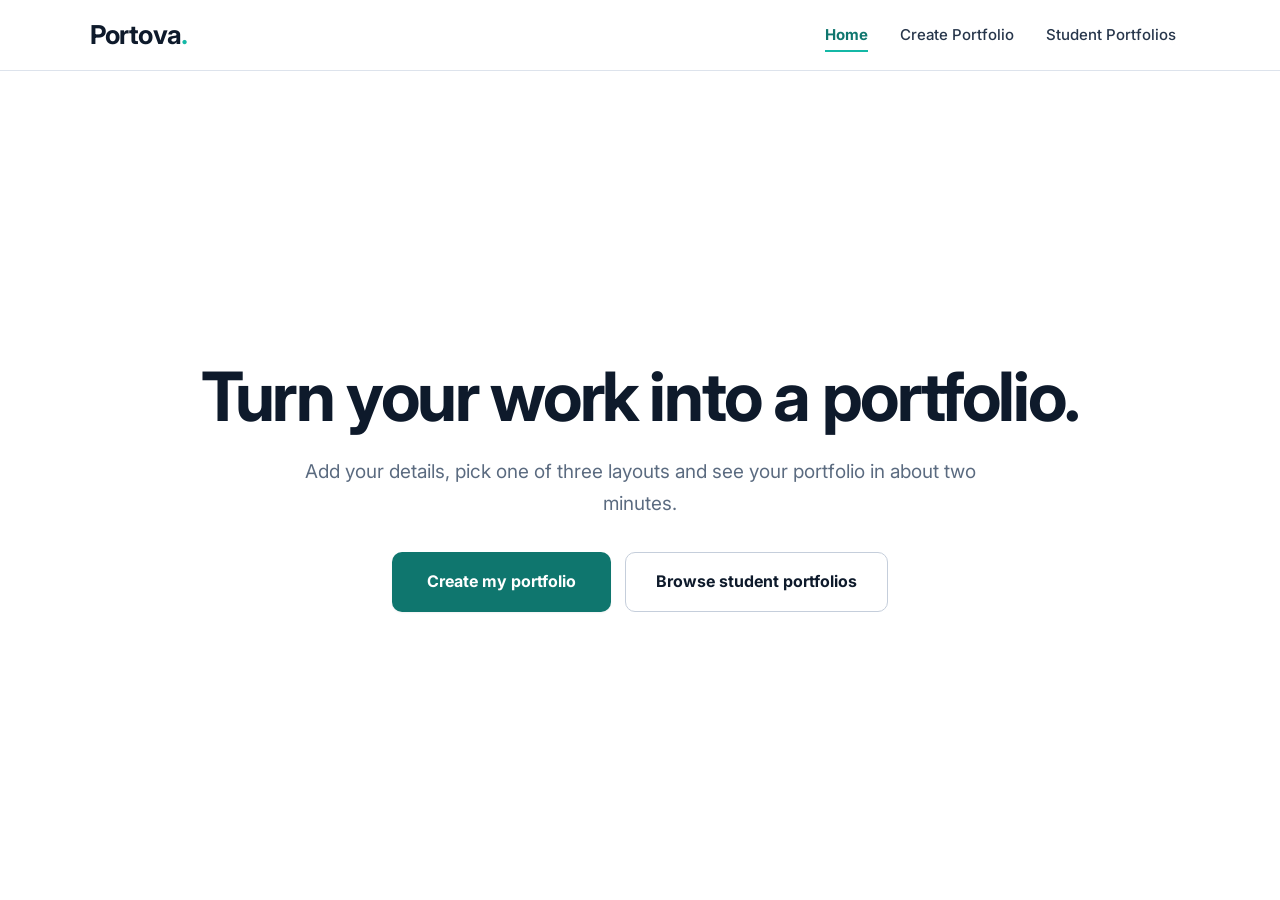
<file: index.html>
<!DOCTYPE html>
<html lang="en">
<head>
    <meta charset="UTF-8">
    <meta name="viewport" content="width=device-width, initial-scale=1.0">
    <title>Portova | Portfolio Builder</title>
    <link rel="stylesheet" href="css/style.css">
    <script src="js/common.js"></script>
</head>
<body class="home">
    <header class="navbar">
        <a href="index.html" class="logo">Portova<span>.</span></a>
        <nav>
            <a href="index.html" class="active">Home</a>
            <a href="create.html">Create Portfolio</a>
            <a href="manage.html">Student Portfolios</a>
        </nav>
    </header>

    <main class="home-hero">
        <div class="home-copy">
            <h1>Turn your work into a portfolio.</h1>
            <p class="lede">
                Add your details, pick one of three layouts and see your portfolio
                in about two minutes.
            </p>
            <div class="home-cta">
                <a href="create.html" class="primary-button">Create my portfolio</a>
                <a href="manage.html" class="secondary-button">Browse student portfolios</a>
            </div>
        </div>
    </main>
</body>
</html>
</file>
<file: css/style.css>
/* ==========================================================
   Portova — shared stylesheet
   Ink navy + teal for the product UI. Each portfolio template
   brings its own palette and its own page structure.
   ========================================================== */
@import url("https://fonts.googleapis.com/css2?family=Inter:wght@400;500;600;700;800&family=Source+Serif+4:ital,opsz,wght@0,8..60,400;0,8..60,600;0,8..60,700;1,8..60,400&display=swap");

:root {
    --ink: #0e1a2b;
    --ink-2: #27364b;
    --muted: #5b6b80;
    --line: #dde3ec;
    --line-2: #c5cedb;
    --chalk: #f5f7fa;
    --white: #ffffff;

    --teal: #0f766e;
    --teal-bright: #14b8a6;
    --teal-tint: #e6f6f4;

    --danger: #b91c1c;
    --danger-bg: #fef2f2;
    --success: #047857;
    --success-bg: #ecfdf5;

    --display: "Inter", system-ui, -apple-system, "Segoe UI", Arial, sans-serif;
    --body: "Inter", system-ui, -apple-system, "Segoe UI", Arial, sans-serif;

    --radius: 14px;
    --shadow-sm: 0 1px 2px rgba(14, 26, 43, .06);
    --shadow-md: 0 10px 28px rgba(14, 26, 43, .10);
    --shadow-lg: 0 22px 48px rgba(14, 26, 43, .16);
    --ease: cubic-bezier(.2, .8, .2, 1);
}

* { box-sizing: border-box; }
[hidden] { display: none !important; }

body {
    margin: 0;
    font-family: var(--body);
    color: var(--ink);
    background: var(--chalk);
    line-height: 1.6;
    -webkit-font-smoothing: antialiased;
}

a { color: var(--teal); }
h1, h2, h3 { font-family: var(--display); line-height: 1.1; letter-spacing: -.025em; }

:focus-visible { outline: 3px solid var(--teal-bright); outline-offset: 2px; }

/* ---------- Header / navigation ---------- */
.navbar, .site-header {
    position: sticky;
    top: 0;
    z-index: 20;
    display: flex;
    justify-content: space-between;
    align-items: center;
    padding: 14px 7%;
    background: rgba(255, 255, 255, .92);
    backdrop-filter: blur(8px);
    border-bottom: 1px solid var(--line);
}
.logo {
    font-family: var(--display);
    font-size: 26px;
    font-weight: 800;
    letter-spacing: -.04em;
    color: var(--ink);
    text-decoration: none;
}
.logo span { color: var(--teal-bright); }

.navbar nav, .site-header nav { display: flex; gap: 4px; flex-wrap: wrap; }
.navbar nav a, .site-header nav a {
    position: relative;
    padding: 8px 14px;
    font-size: 15px;
    font-weight: 500;
    text-decoration: none;
    color: var(--ink-2);
    transition: color .2s;
}
.navbar nav a::after, .site-header nav a::after {
    content: "";
    position: absolute;
    left: 14px; right: 14px; bottom: 3px;
    height: 2px;
    background: var(--teal-bright);
    transform: scaleX(0);
    transform-origin: left;
    transition: transform .25s var(--ease);
}
.navbar nav a:hover, .site-header nav a:hover { color: var(--ink); }
.navbar nav a:hover::after, .site-header nav a:hover::after,
.navbar nav a.active::after, .site-header nav a.active::after { transform: scaleX(1); }
.navbar nav a.active, .site-header nav a.active { color: var(--teal); font-weight: 700; }

/* ---------- Buttons ---------- */
.primary-button, .secondary-button, .danger-button {
    display: inline-block;
    padding: 13px 26px;
    border-radius: 10px;
    border: 1px solid transparent;
    font: inherit;
    font-weight: 700;
    font-size: 15px;
    text-decoration: none;
    text-align: center;
    cursor: pointer;
    transition: transform .2s var(--ease), box-shadow .2s, background .2s, color .2s, border-color .2s;
}
.primary-button { background: var(--teal); color: var(--white); box-shadow: var(--shadow-sm); }
.primary-button:hover { background: #0b5f59; transform: translateY(-2px); box-shadow: var(--shadow-md); }
.primary-button:active { transform: translateY(0); }
.primary-button:disabled { opacity: .6; cursor: wait; transform: none; }
.secondary-button { background: var(--white); color: var(--ink); border-color: var(--line-2); }
.secondary-button:hover { border-color: var(--ink); transform: translateY(-2px); }
.danger-button { background: var(--white); color: var(--danger); border-color: #f3c4c4; }
.danger-button:hover { background: var(--danger-bg); border-color: var(--danger); }

/* ==========================================================
   LANDING PAGE
   ========================================================== */
.home-hero {
    background: linear-gradient(180deg, #ffffff 0%, var(--chalk) 100%);
    padding: 110px 7% 120px;
    text-align: center;
}
.home-copy { max-width: 880px; margin: 0 auto; }
.home-eyebrow {
    display: inline-block; margin: 0 0 22px; padding: 7px 18px; border-radius: 999px;
    background: var(--teal-tint); color: var(--teal);
    font-size: 13px; font-weight: 700; letter-spacing: .16em; text-transform: uppercase;
}
.home-copy h1 {
    font-family: var(--display);
    font-size: clamp(42px, 6.4vw, 84px);
    font-weight: 700;
    letter-spacing: -.02em;
    line-height: 1.08;
    margin: 0 0 26px;
    color: var(--ink);
}
.home-copy h1 em { font-style: italic; font-weight: 600; color: var(--teal); }
.home-copy .lede {
    font-size: clamp(17px, 1.7vw, 21px); line-height: 1.7; color: var(--muted);
    max-width: 36em; margin: 0 auto 38px;
}
.home-cta { display: flex; gap: 14px; flex-wrap: wrap; justify-content: center; }
.home-cta .primary-button { padding: 16px 34px; font-size: 16px; }
.home-cta .secondary-button { padding: 16px 30px; font-size: 16px; }
.home-facts { list-style: none; margin: 40px 0 0; padding: 0; display: flex; gap: 8px 28px; flex-wrap: wrap; justify-content: center; color: var(--muted); font-size: 14px; }
.home-facts li::before { content: "✓"; color: var(--teal); font-weight: 800; margin-right: 8px; }

.layouts { max-width: 1180px; margin: 0 auto; padding: 84px 7% 30px; }
.layouts h2, .how h2 { font-size: clamp(28px, 3.6vw, 42px); font-weight: 800; letter-spacing: -.035em; margin: 0 0 10px; }
.layouts > p, .how > p { color: var(--muted); margin: 0 0 34px; max-width: 36em; }
.layout-grid { display: grid; grid-template-columns: repeat(auto-fit, minmax(250px, 1fr)); gap: 20px; }
.layout-tile {
    display: block; text-decoration: none; color: inherit;
    background: var(--white); border: 1px solid var(--line); border-radius: 18px;
    padding: 26px; border-top-width: 6px;
    transition: transform .25s var(--ease), box-shadow .25s, border-color .25s;
}
.layout-tile h3 { margin: 0 0 6px; font-size: 24px; }
.layout-tile p { margin: 0 0 18px; color: var(--muted); font-size: 15px; }
.layout-tile .go { font-weight: 700; font-size: 14px; color: var(--ink); border-bottom: 2px solid transparent; transition: border-color .2s; }
.layout-tile:hover { transform: translateY(-6px); box-shadow: var(--shadow-lg); }
.layout-tile:hover .go { border-color: currentColor; }
.lt-simple   { border-top-color: #1e40af; }
.lt-modern   { border-top-color: var(--teal-bright); }
.lt-creative { border-top-color: #3d5afe; }

.how { max-width: 1180px; margin: 0 auto; padding: 70px 7% 84px; }
.how ol { list-style: none; margin: 0; padding: 0; display: grid; grid-template-columns: repeat(auto-fit, minmax(240px, 1fr)); gap: 34px; counter-reset: step; }
.how li { counter-increment: step; padding-top: 18px; border-top: 2px solid var(--ink); transition: border-color .2s; }
.how li:hover { border-color: var(--teal-bright); }
.how li::before {
    content: counter(step);
    display: block;
    font-family: var(--display); font-size: 44px; font-weight: 800; line-height: 1; color: var(--teal);
    margin-bottom: 12px;
}
.how h3 { margin: 0 0 4px; font-size: 20px; }
.how li p { margin: 0; color: var(--muted); }

.cta-band { background: #0e1a2b; color: #ffffff; padding: 72px 7%; }
.cta-inner { max-width: 1180px; margin: 0 auto; display: flex; justify-content: space-between; align-items: center; gap: 28px; flex-wrap: wrap; }
.cta-inner h2 { font-size: clamp(28px, 3.6vw, 44px); font-weight: 800; letter-spacing: -.035em; margin: 0; max-width: 16em; }
.cta-inner .primary-button { background: var(--teal-bright); color: #04201d; padding: 16px 32px; font-size: 16px; }
.cta-inner .primary-button:hover { background: #5eead4; }

/* ==========================================================
   TEMPLATE PICKER + MINI PREVIEWS (also used on the landing page)
   ========================================================== */
.template-container { max-width: 1100px; margin: 0 auto; padding: 60px 24px 80px; }
.template-container h1 { font-size: clamp(32px, 4.6vw, 52px); font-weight: 800; letter-spacing: -.04em; margin: 0 0 12px; }
.subtitle { color: var(--muted); font-size: 18px; margin: 0 0 40px; max-width: 34em; }

.template-grid { display: grid; grid-template-columns: repeat(auto-fit, minmax(290px, 1fr)); gap: 26px; }
.template-card {
    background: var(--white); border: 1px solid var(--line); border-radius: 18px; overflow: hidden;
    box-shadow: var(--shadow-sm);
    transition: transform .3s var(--ease), box-shadow .3s;
}
.template-card:hover { transform: translateY(-6px); box-shadow: var(--shadow-lg); }
.template-card.selected { outline: 3px solid var(--teal-bright); }
.template-card .template-preview { transition: transform .5s var(--ease); transform-origin: 50% 0; }
.template-card:hover .template-preview { transform: scale(1.05); }
.template-card .preview-frame { overflow: hidden; }

.template-preview { position: relative; height: 240px; overflow: hidden; display: flex; }

/* simple: document with label/content rows */
.simple-preview { flex-direction: column; background: #fff; padding: 18px 24px; gap: 8px; font-family: "Source Serif 4", Georgia, "Times New Roman", serif; color: #111827; }
.sp-head { text-align: center; border-bottom: 2px solid #111827; padding-bottom: 9px; }
.sp-av { width: 34px; height: 34px; border-radius: 50%; background: #1e40af; color: #fff; display: grid; place-items: center; font: 700 14px var(--body); margin: 0 auto 5px; }
.sp-head h3 { margin: 0; font: 700 17px "Source Serif 4", Georgia, "Times New Roman", serif; letter-spacing: 0; }
.sp-head small { font: 500 9px var(--body); letter-spacing: .06em; color: #64748b; }
.sp-row { display: grid; grid-template-columns: 54px 1fr; gap: 12px; align-items: center; padding-top: 8px; border-top: 1px solid #d8dee8; }
.sp-row b { font: 700 8px var(--body); color: #1e40af; }
.sp-row span { display: block; height: 20px; background: linear-gradient(#dde3ec, #dde3ec) 0 3px / 100% 4px no-repeat, linear-gradient(#dde3ec, #dde3ec) 0 12px / 68% 4px no-repeat; }

/* modern: dark sidebar + timeline column */
.modern-preview { flex-direction: row; background: #eef2f7; }
.mp-side { width: 38%; flex: none; padding: 16px 12px; display: flex; flex-direction: column; gap: 8px; background: linear-gradient(170deg, #0b1424, #10343c); }
.mp-av { width: 38px; height: 38px; border-radius: 10px; background: #2dd4bf; box-shadow: 4px 4px 0 rgba(45, 212, 191, .25); }
.mp-side .sk-white { width: 70px; margin-top: 4px; }
.mp-side .sk-dim { width: 46px; margin: 0; }
.mp-chips { display: flex; gap: 4px; flex-wrap: wrap; margin-top: 6px; }
.mp-chips i { width: 22px; height: 8px; border-radius: 5px; background: rgba(45, 212, 191, .35); }
.mp-main { flex: 1; padding: 16px 14px; display: grid; gap: 10px; align-content: start; }
.mp-wide { height: 32px; background: linear-gradient(#cfd8e4, #cfd8e4) 0 6px / 80% 6px no-repeat, linear-gradient(#cfd8e4, #cfd8e4) 0 18px / 50% 6px no-repeat; }
.mp-tl { border-left: 2px solid #c9d3e0; padding-left: 10px; display: grid; gap: 8px; }
.mp-tl i { height: 14px; border-radius: 4px; background: #dde3ec; }
.mp-two { display: grid; grid-template-columns: 1fr 1fr; gap: 8px; }
.mp-two i { height: 38px; border-radius: 9px; background: #fff; border: 1px solid #dde3ec; border-top: 3px solid #14b8a6; }

/* creative: banner + colour-block grid */
.creative-preview { flex-direction: column; background: #f1f0ff; color: #1b1b3a; }
.cp-banner { background: #3d5afe; padding: 14px 18px; display: flex; align-items: center; gap: 12px; color: #fff; height: 80px; flex: none; border-bottom: 2.5px solid #1b1b3a; }
.cp-av { width: 44px; height: 44px; border-radius: 50%; border: 2.5px solid #1b1b3a; background: #ff9ebb; color: #1b1b3a; display: grid; place-items: center; font-weight: 800; transform: rotate(-6deg); }
.cp-banner h3 { margin: 0; font-size: 20px; }
.cp-grid { flex: 1; padding: 12px 14px; display: grid; grid-template-columns: repeat(3, 1fr); gap: 9px; }
.cp-grid i { border-radius: 10px; border: 2.5px solid #1b1b3a; background: #fff; box-shadow: 3px 3px 0 #1b1b3a; }
.cp-grid i.w2 { grid-column: span 2; }
.cp-grid i:nth-child(2) { background: #ffd23f; }
.cp-grid i:nth-child(3) { background: #8ee3c0; }
.cp-grid i:nth-child(4) { background: #ff9ebb; }

.template-info { padding: 22px; }
.template-info h2 { margin: 10px 0 6px; font-size: 24px; }
.template-info p { margin: 0 0 18px; color: var(--muted); font-size: 15px; }
.template-tag { display: inline-block; padding: 4px 11px; border-radius: 999px; font-size: 12px; font-weight: 700; }
.tag-simple   { background: #dbe5ff; color: #1e3a8a; }
.tag-modern   { background: #d3f5ef; color: #0b5f59; }
.tag-creative { background: #ffe7a1; color: #5b4300; }

.choose-btn {
    width: 100%; padding: 12px; border: 0; border-radius: 10px;
    font: inherit; font-weight: 700; color: #fff; cursor: pointer;
    transition: filter .2s, transform .2s var(--ease), box-shadow .2s;
}
.choose-btn:hover { filter: brightness(1.12); transform: translateY(-2px); box-shadow: var(--shadow-md); }
.choose-btn:disabled { opacity: .6; cursor: wait; }
.simple-btn   { background: #1e40af; }
.modern-btn   { background: var(--teal); }
.creative-btn { background: #3d5afe; }

/* ==========================================================
   CREATE FORM
   ========================================================== */
.step-note { margin: 0 0 10px; color: var(--teal-bright); font-weight: 700; font-size: 13px; letter-spacing: .18em; text-transform: uppercase; }
.form-description { color: #b6c4d8; margin: 0; max-width: 34em; font-size: 18px; }

label { display: block; margin: 16px 0 6px; font-size: 14px; font-weight: 700; color: var(--ink-2); }
input, textarea {
    width: 100%; padding: 11px 13px; border: 1px solid var(--line-2); border-radius: 9px;
    font: inherit; color: var(--ink); background: var(--white);
    transition: border-color .2s, box-shadow .2s;
}
input:hover, textarea:hover { border-color: #8d9bb0; }
input:focus, textarea:focus { outline: none; border-color: var(--teal); box-shadow: 0 0 0 3px rgba(20, 184, 166, .25); }
textarea { resize: vertical; }
.counter { text-align: right; font-size: 12px; color: var(--muted); margin-top: 4px; }

/* profile photo upload */
.photo-upload { display: flex; gap: 20px; align-items: center; flex-wrap: wrap; margin-top: 4px; }
.photo-preview {
    width: 104px; height: 104px; border-radius: 50%;
    border: 2px dashed #a9b6c8; background: var(--chalk) center / cover no-repeat;
    display: grid; place-items: center; text-align: center; padding: 8px;
    font-size: 12px; font-weight: 500; color: var(--muted); cursor: pointer;
    transition: border-color .2s, transform .2s var(--ease), box-shadow .2s;
}
.photo-preview:hover, .photo-preview.drag { border-color: var(--teal); transform: scale(1.04); box-shadow: var(--shadow-md); }
.photo-preview.has-image { border-style: solid; border-color: var(--teal); color: transparent; }
.photo-actions { display: flex; gap: 8px; flex-wrap: wrap; }
.photo-upload label.secondary-button { display: inline-block; margin: 0; padding: 10px 18px; color: var(--ink); }
.photo-upload .danger-button { padding: 10px 18px; }
.hint { flex-basis: 100%; margin: 0; font-size: 13px; color: var(--muted); }

#formMessage, #message { min-height: 24px; font-weight: 500; }
.msg-error   { color: var(--danger);  background: var(--danger-bg);  padding: 10px 14px; border-radius: 8px; }
.msg-success { color: var(--success); background: var(--success-bg); padding: 10px 14px; border-radius: 8px; }
.form-actions { display: flex; gap: 12px; flex-wrap: wrap; align-items: center; }

/* ==========================================================
   MANAGE
   ========================================================== */
.heading { text-align: center; padding: 50px 15px 10px; }
.heading h2 { font-size: 36px; font-weight: 800; letter-spacing: -.04em; margin: 0 0 8px; }
.heading p { color: var(--muted); margin: 0; }
#message { text-align: center; padding: 10px 15px 0; color: var(--muted); }
#portfolioList { max-width: 820px; margin: 20px auto 70px; padding: 0 20px; display: grid; gap: 16px; }
.item {
    background: var(--white); border: 1px solid var(--line); border-radius: var(--radius);
    padding: 20px 22px; box-shadow: var(--shadow-sm);
    display: flex; justify-content: space-between; align-items: center; gap: 16px; flex-wrap: wrap;
    transition: transform .25s var(--ease), box-shadow .25s, border-color .25s;
}
.item:hover { transform: translateY(-3px); box-shadow: var(--shadow-md); border-color: #bfe8e2; }
.item h3 { margin: 0 0 6px; font-size: 20px; }
.item p { margin: 0; color: var(--muted); font-size: 14px; }
.pill { display: inline-block; margin-left: 10px; padding: 2px 10px; border-radius: 999px; font: 700 12px var(--body); vertical-align: middle; }
.pill-simple { background: #dbe5ff; color: #1e3a8a; }
.pill-modern { background: #d3f5ef; color: #0b5f59; }
.pill-creative { background: #ffe7a1; color: #5b4300; }
.actions { display: flex; gap: 8px; flex-wrap: wrap; }
.actions .primary-button, .actions .secondary-button, .actions .danger-button { padding: 9px 14px; font-size: 14px; }
.empty { text-align: center; padding: 44px 20px; background: var(--white); border: 1px dashed #a9b6c8; border-radius: var(--radius); }

footer, .site-footer { padding: 28px 7%; text-align: center; color: var(--muted); font-size: 14px; border-top: 1px solid var(--line); background: var(--white); }
footer p { margin: 0; }

/* ==========================================================
   PORTFOLIO PAGE — shared bits
   ========================================================== */
body.portfolio-page { background: var(--theme-bg); color: var(--theme-text); }

.topbar {
    display: flex; justify-content: space-between; align-items: center; gap: 12px; flex-wrap: wrap;
    padding: 10px 7%; background: var(--white); border-bottom: 1px solid var(--line); font-size: 14px; position: relative; z-index: 5;
}
.topbar a, .topbar button { color: var(--teal); font: inherit; font-weight: 700; text-decoration: none; background: none; border: 0; cursor: pointer; padding: 4px 2px; transition: color .2s; }
.topbar a:hover, .topbar button:hover { color: var(--ink); }
.topbar .group { display: flex; gap: 12px; flex-wrap: wrap; align-items: center; }
.topbar .group:first-child, .topbar .group:last-child { flex: 1 1 0; }
.topbar .group:last-child { justify-content: flex-end; }
.topbar .switch { padding: 5px 14px; border-radius: 999px; border: 1px solid var(--line-2); color: var(--ink-2); transition: background .2s, color .2s, border-color .2s; }
.topbar .switch:hover { border-color: var(--ink); color: var(--ink); }
.topbar .switch.on { background: var(--ink); color: #fff; border-color: var(--ink); }

#statusMessage { text-align: center; padding: 24px; margin: 0; color: var(--theme-text); }

.layout { width: 100%; }
.col-side, .col-main { display: contents; }

.hero-card { display: flex; gap: 28px; align-items: center; flex-wrap: wrap; }
#profilePicture { width: 140px; height: 140px; object-fit: cover; border-radius: 50%; flex: none; }
.initial-avatar { width: 140px; height: 140px; border-radius: 50%; display: grid; place-items: center; font: 800 56px var(--display); flex: none; }
#fullName { margin: 0 0 8px; font-size: clamp(32px, 5vw, 46px); font-weight: 800; letter-spacing: -.035em; color: var(--theme-heading); }
.contact p { margin: 2px 0; color: var(--theme-muted); overflow-wrap: anywhere; }

.section h2 { margin: 0 0 12px; font-size: 22px; color: var(--theme-heading); }
.section ul { margin: 0; padding-left: 20px; }
.section li { margin: 6px 0; transition: transform .2s var(--ease), color .2s; }
.section a { color: var(--theme-accent); overflow-wrap: anywhere; transition: opacity .2s; }
.section a:hover { opacity: .75; }
#skills { list-style: none; padding: 0; display: flex; flex-wrap: wrap; gap: 8px; }
#skills li { margin: 0; padding: 5px 14px; border-radius: 999px; background: var(--theme-chip); color: var(--theme-chip-text); font-size: 14px; font-weight: 700; cursor: default; transition: transform .2s var(--ease), background .2s, color .2s; }
#skills li:hover { transform: translateY(-2px); background: var(--theme-accent); color: var(--theme-on-accent); }
#socialLinks { list-style: none; padding: 0; }

/* ==========================================================
   TEMPLATE 1 — SIMPLE: a resume. One column, label | content rows, serif.
   ========================================================== */
body.simple {
    --theme-bg: #e9edf3; --theme-text: #1f2937; --theme-muted: #55657a; --theme-heading: #111827;
    --theme-accent: #1e40af; --theme-on-accent: #ffffff; --theme-chip: #e3ebff; --theme-chip-text: #1e3a8a;
    --theme-line: #d8dee8;
}
body.simple .layout {
    max-width: 860px; margin: 36px auto 70px; padding: 56px 64px;
    background: #fff; border: 1px solid var(--theme-line); box-shadow: var(--shadow-md);
    display: flex; flex-direction: column;
}
body.simple .hero-card { order: 0; flex-direction: column; text-align: center; gap: 14px; padding: 0 0 28px; border-bottom: 2px solid var(--theme-heading); }
body.simple #fullName { font-family: "Source Serif 4", Georgia, "Times New Roman", serif; font-weight: 700; letter-spacing: -.01em; font-size: 42px; margin-bottom: 10px; }
body.simple .contact { display: flex; flex-wrap: wrap; gap: 4px 20px; justify-content: center; }
body.simple #profilePicture, body.simple .initial-avatar { width: 116px; height: 116px; padding: 4px; border: 1px solid var(--line-2); background: #fff; }
body.simple .initial-avatar { background: var(--theme-accent); color: #fff; border-color: var(--theme-accent); }
body.simple .section {
    display: grid; grid-template-columns: 170px 1fr; gap: 32px; padding: 26px 12px; margin: 0 -12px;
    border-bottom: 1px solid var(--theme-line); transition: background .25s;
}
body.simple .section:hover { background: #f6f8fc; }
body.simple .section h2 { font: 700 15px var(--body); letter-spacing: 0; color: var(--theme-accent); margin: 3px 0 0; }
body.simple .section li { font-family: "Source Serif 4", Georgia, "Times New Roman", serif; font-size: 17px; }
body.simple .section li:hover { transform: translateX(5px); }
body.simple #aboutMe { margin: 0; font-family: "Source Serif 4", Georgia, "Times New Roman", serif; font-size: 18px; line-height: 1.7; }
body.simple #sec-about { order: 1; } body.simple #sec-education { order: 2; } body.simple #sec-work { order: 3; }
body.simple #sec-projects { order: 4; } body.simple #sec-skills { order: 5; } body.simple #sec-links { order: 6; border-bottom: 0; }
body.simple #skills li { font-family: var(--body); border-radius: 4px; border: 1px solid #c3d1f5; }

/* ==========================================================
   TEMPLATE 2 — MODERN: dark profile sidebar + a story column with timelines.
   ========================================================== */
body.modern {
    --theme-bg: #eef2f7; --theme-text: #1c2a3d; --theme-muted: #5b6b80; --theme-heading: #0e1a2b;
    --theme-accent: #0f766e; --theme-on-accent: #ffffff; --theme-chip: #e6f6f4; --theme-chip-text: #0b5f59;
    --theme-line: #dde3ec;
}
body.modern .layout { display: grid; grid-template-columns: minmax(300px, 380px) minmax(0, 1fr); min-height: calc(100vh - 49px); }

body.modern .col-side {
    display: flex; flex-direction: column; gap: 34px; padding: 56px 36px;
    background: radial-gradient(520px 320px at 100% 0, rgba(45, 212, 191, .25), transparent 65%), linear-gradient(170deg, #0b1424, #10343c);
    --theme-text: #dbe5f3; --theme-muted: #a9bad0; --theme-heading: #ffffff;
    --theme-accent: #2dd4bf; --theme-on-accent: #06231f; --theme-chip: rgba(45, 212, 191, .14); --theme-chip-text: #99f6e4;
    color: var(--theme-text);
}
body.modern .hero-card { flex-direction: column; align-items: flex-start; gap: 24px; }
body.modern #profilePicture, body.modern .initial-avatar {
    width: 168px; height: 168px; border-radius: 28px; background: #2dd4bf; color: #06231f; font-size: 68px;
    box-shadow: 10px 10px 0 rgba(45, 212, 191, .25); transition: transform .3s var(--ease);
}
body.modern .hero-card:hover #profilePicture, body.modern .hero-card:hover .initial-avatar { transform: rotate(-2deg); }
body.modern #fullName { font-size: clamp(34px, 3.4vw, 46px); line-height: 1.02; margin: 0 0 16px; color: #fff; }
body.modern .contact p { margin: 4px 0; }
body.modern .contact-btn { margin-top: 22px; }
body.modern .col-side .section h2 { font-size: 16px; color: #2dd4bf; margin: 0 0 12px; }
body.modern .col-side #skills li { border: 1px solid rgba(45, 212, 191, .25); }
body.modern .col-side #socialLinks li { margin: 0 0 10px; }
body.modern .col-side #socialLinks a { color: #fff; text-decoration: none; border-bottom: 1px solid rgba(255, 255, 255, .28); padding-bottom: 2px; }
body.modern .col-side #socialLinks a::after { content: " \2197"; color: #2dd4bf; }

body.modern .col-main { display: block; max-width: 920px; padding: 64px clamp(24px, 6vw, 80px) 96px; }
body.modern .col-main .section { margin: 0 0 56px; }
body.modern .col-main .section h2 { display: flex; align-items: center; gap: 16px; margin: 0 0 24px; font-size: 16px; color: var(--theme-accent); }
body.modern .col-main .section h2::after { content: ""; flex: 1; height: 1px; background: #c9d3e0; }
body.modern #aboutMe { margin: 0; max-width: 30em; font: 500 clamp(22px, 2.4vw, 32px) / 1.45 var(--display); letter-spacing: -.02em; color: var(--theme-heading); }

body.modern #education, body.modern #workExperience { list-style: none; padding: 0 0 0 28px; border-left: 2px solid #c9d3e0; }
body.modern #education li, body.modern #workExperience li { position: relative; margin: 0 0 24px; padding: 2px 0; font-size: 17px; }
body.modern #education li:last-child, body.modern #workExperience li:last-child { margin-bottom: 0; }
body.modern #education li::before, body.modern #workExperience li::before {
    content: ""; position: absolute; left: -37px; top: 8px; width: 14px; height: 14px; border-radius: 50%;
    background: #fff; border: 3px solid var(--theme-accent); transition: transform .25s var(--ease), background .25s;
}
body.modern #education li:hover::before, body.modern #workExperience li:hover::before { background: var(--theme-accent); transform: scale(1.3); }
body.modern .i-title { font: 700 19px var(--display); letter-spacing: -.01em; color: var(--theme-heading); }

body.modern #projects { list-style: none; padding: 0; display: grid; grid-template-columns: repeat(auto-fill, minmax(250px, 1fr)); gap: 18px; }
body.modern #projects li {
    margin: 0; padding: 24px; background: #fff; border: 1px solid var(--theme-line); border-radius: 18px; border-top: 4px solid var(--theme-accent);
    transition: transform .25s var(--ease), box-shadow .25s;
}
body.modern #projects li:hover { transform: translateY(-5px); box-shadow: var(--shadow-lg); }

/* ==========================================================
   TEMPLATE 3 — CREATIVE: banner + colour-block grid with hard shadows.
   ========================================================== */
body.creative {
    --theme-bg: #f1f0ff; --theme-text: #1b1b3a; --theme-muted: #3f3f6b; --theme-heading: #1b1b3a;
    --theme-accent: #3d5afe; --theme-on-accent: #ffffff; --theme-chip: #ffffff; --theme-chip-text: #1b1b3a;
    --theme-line: #1b1b3a;
}
body.creative .layout {
    max-width: 1060px; margin: 0 auto; padding: 30px 22px 90px;
    display: grid; grid-template-columns: repeat(6, minmax(0, 1fr)); gap: 22px; grid-auto-flow: dense;
}
body.creative .hero-card {
    grid-column: 1 / -1; position: relative; overflow: hidden;
    padding: 56px 46px; gap: 34px; background: #3d5afe; color: #fff;
    border: 2.5px solid #1b1b3a; border-radius: 30px; box-shadow: 8px 8px 0 #1b1b3a;
}
body.creative .hero-card::after { content: ""; position: absolute; right: -50px; top: -60px; width: 230px; height: 230px; border-radius: 50%; background: #ffd23f; border: 2.5px solid #1b1b3a; }
body.creative .hero-card > * { position: relative; z-index: 1; }
body.creative #profilePicture, body.creative .initial-avatar {
    width: 156px; height: 156px; border: 4px solid #1b1b3a; background: #ff9ebb; color: #1b1b3a;
    box-shadow: 6px 6px 0 #1b1b3a; transform: rotate(-5deg); transition: transform .35s var(--ease);
}
body.creative .hero-card:hover #profilePicture, body.creative .hero-card:hover .initial-avatar { transform: rotate(3deg) scale(1.05); }
body.creative #fullName { color: #fff; font-size: clamp(38px, 6.4vw, 66px); letter-spacing: -.045em; line-height: 1; }
body.creative .contact p { color: #fff; font-weight: 500; }
body.creative .section {
    padding: 26px 28px; background: #fff; border: 2.5px solid #1b1b3a; border-radius: 26px; box-shadow: 6px 6px 0 #1b1b3a;
    transition: transform .25s var(--ease), box-shadow .25s;
}
body.creative .section:hover { transform: translate(-4px, -4px) rotate(-.6deg); box-shadow: 10px 10px 0 #1b1b3a; }
body.creative .section h2 { font-size: 26px; font-weight: 800; }
body.creative #aboutMe { margin: 0; font-size: 19px; line-height: 1.6; }
body.creative #sec-about { order: 1; grid-column: span 4; }
body.creative #sec-skills { order: 2; grid-column: span 2; background: #ffd23f; }
body.creative #sec-education { order: 3; grid-column: span 3; background: #8ee3c0; }
body.creative #sec-work { order: 4; grid-column: span 3; background: #ff9ebb; }
body.creative #sec-projects { order: 5; grid-column: span 4; }
body.creative #sec-links { order: 6; grid-column: span 2; background: #3d5afe; --theme-heading: #fff; --theme-accent: #fff; color: #fff; }
body.creative #sec-links a { text-decoration: underline; text-underline-offset: 3px; font-weight: 700; }
body.creative #projects { list-style: none; padding: 0; display: grid; grid-template-columns: repeat(2, minmax(0, 1fr)); gap: 12px; }
body.creative #projects li { margin: 0; padding: 14px 16px; border: 2.5px solid #1b1b3a; border-radius: 16px; background: #fff3c4; font-weight: 500; }
body.creative #projects li:nth-child(even) { background: #dff7ee; }
body.creative #projects li:hover { transform: rotate(-1.5deg) scale(1.03); }
body.creative #skills li { border: 2px solid #1b1b3a; }
body.creative #skills li:hover { background: #1b1b3a; color: #ffd23f; }

/* ---------- responsive ---------- */
@media (max-width: 900px) {
    body.modern .layout { grid-template-columns: 1fr; }
    body.modern .col-side { padding: 40px 6%; }
    body.creative .layout { grid-template-columns: 1fr; }
    body.creative #sec-about, body.creative #sec-skills, body.creative #sec-education,
    body.creative #sec-work, body.creative #sec-projects, body.creative #sec-links { grid-column: 1 / -1; }
}
@media (max-width: 640px) {
    .navbar, .site-header { padding: 12px 5%; }
    .home-hero { padding: 64px 6% 72px; }
    body.simple .layout { padding: 32px 22px; margin: 0; }
    body.simple .section { grid-template-columns: 1fr; gap: 8px; }
    body.creative .hero-card { padding: 40px 26px; }
    body.creative #projects { grid-template-columns: 1fr; }
}

@media (prefers-reduced-motion: reduce) {
    *, *::before, *::after { transition: none !important; animation: none !important; }
}

@media print {
    .topbar, #statusMessage { display: none !important; }
    body.portfolio-page { background: #fff; -webkit-print-color-adjust: exact; print-color-adjust: exact; }
    body.modern .col-side { position: static; max-height: none; }
    .section, .hero-card { box-shadow: none !important; break-inside: avoid; }
}

/* ==========================================================
   ADDITIONS: toast, theme button, form rows, directory, dark mode
   ========================================================== */

/* toast */
#toast {
    position: fixed; left: 50%; bottom: 28px; z-index: 50;
    transform: translate(-50%, 24px); opacity: 0; pointer-events: none;
    max-width: calc(100vw - 32px);
    padding: 12px 20px; border-radius: 10px;
    background: #0e1a2b; color: #ffffff; border: 1px solid rgba(255, 255, 255, .14);
    font-weight: 500; box-shadow: var(--shadow-lg);
    transition: opacity .25s, transform .3s var(--ease);
}
#toast.show { opacity: 1; transform: translate(-50%, 0); }
#toast.toast-error { background: #b91c1c; }

/* form: two columns and repeatable rows */
.two { display: grid; grid-template-columns: 1fr 1fr; gap: 16px; }
.rows { display: grid; gap: 12px; margin-top: 4px; }
.row {
    display: flex; gap: 10px; align-items: flex-start;
    padding: 14px; border: 1px solid var(--line); border-radius: 12px; background: var(--chalk);
    transition: border-color .2s, box-shadow .2s;
}
.row:focus-within, .row:hover { border-color: var(--teal-bright); box-shadow: var(--shadow-sm); }
.row-fields { flex: 1; display: grid; grid-template-columns: repeat(auto-fit, minmax(170px, 1fr)); gap: 10px; }
.row-fields .wide { grid-column: 1 / -1; }
.row-remove {
    flex: none; width: 34px; height: 34px; border-radius: 50%;
    border: 1px solid var(--line-2); background: var(--white); color: var(--muted);
    font-size: 20px; line-height: 1; cursor: pointer;
    transition: background .2s, color .2s, border-color .2s;
}
.row-remove:hover { background: var(--danger-bg); color: var(--danger); border-color: var(--danger); }
.add-row { margin-top: 14px; padding: 9px 16px; font-size: 14px; }

/* student directory */
.manage-tools { max-width: 820px; margin: 22px auto 0; padding: 0 20px; display: grid; gap: 14px; }
.manage-bar { display: flex; gap: 12px; flex-wrap: wrap; }
.manage-bar input { flex: 1 1 260px; }
.manage-bar .primary-button { padding: 11px 22px; }
.mode-banner {
    padding: 12px 16px; border-radius: 10px; font-size: 14px; font-weight: 500;
    background: #fff4d6; color: #5b4300; border: 1px solid #f2d27a;
}
.item { justify-content: flex-start; }
.item .grow { flex: 1 1 200px; min-width: 0; }
.item .actions { margin-left: auto; }
.avatar { width: 52px; height: 52px; flex: none; border-radius: 50%; object-fit: cover; }
.avatar-initial { display: grid; place-items: center; font: 800 22px var(--display); background: var(--teal-tint); color: var(--teal); }
.pill-own { background: var(--ink); color: var(--white); }

/* portfolio entries (education, experience, projects) */
.i-title { display: block; font-weight: 700; }
.i-sub { display: block; }
.i-meta { display: block; font-size: 14px; color: var(--theme-muted); }
.i-desc { display: block; margin-top: 4px; }
.i-link { display: inline-block; margin-top: 6px; font-weight: 700; }

/* "Contact me" button, one look per template */
.contact-btn {
    display: inline-block; margin-top: 16px; padding: 10px 22px; border-radius: 999px;
    background: var(--theme-accent); color: var(--theme-on-accent) !important;
    font-weight: 700; text-decoration: none;
    transition: transform .2s var(--ease), box-shadow .2s;
}
.contact-btn:hover { transform: translateY(-2px); box-shadow: var(--shadow-md); }
body.simple .contact-btn { border-radius: 4px; background: transparent; color: var(--theme-accent) !important; border: 1.5px solid var(--theme-accent); }
body.simple .contact-btn:hover { background: var(--theme-accent); color: #fff !important; }
body.creative .contact-btn { background: #ffd23f; color: #1b1b3a !important; border: 2.5px solid #1b1b3a; box-shadow: 4px 4px 0 #1b1b3a; }
body.creative .contact-btn:hover { transform: translate(-2px, -2px); box-shadow: 6px 6px 0 #1b1b3a; }

@media (max-width: 640px) {
    .two { grid-template-columns: 1fr; gap: 0; }
    .item .actions { margin-left: 0; }
}


/* ==========================================================
   FORM BUILDER (create / edit page)
   ========================================================== */
html { scroll-behavior: smooth; }

.builder-hero {
    position: relative; overflow: hidden; color: #fff;
    padding: 64px 7% 76px;
    background:
        radial-gradient(760px 320px at 85% -20%, rgba(45, 212, 191, .30), transparent 60%),
        radial-gradient(520px 260px at 5% 120%, rgba(61, 90, 254, .28), transparent 60%),
        linear-gradient(135deg, #0b1424 0%, #0e1a2b 55%, #10343c 100%);
}
.builder-hero-inner { max-width: 1180px; margin: 0 auto; }
.builder-hero h1 { margin: 0 0 14px; font-size: clamp(34px, 5vw, 58px); font-weight: 800; letter-spacing: -.04em; color: #fff; }

.builder {
    max-width: 1180px; margin: -34px auto 0; padding: 0 24px 90px; position: relative;
    display: grid; grid-template-columns: 250px minmax(0, 1fr); gap: 0 32px; align-items: start;
}
.builder-side { position: sticky; top: 92px; display: grid; gap: 16px; }
.template-badge {
    display: flex; align-items: center; justify-content: space-between; gap: 10px;
    background: var(--white); border: 1px solid var(--line); border-radius: 16px; box-shadow: var(--shadow-md);
    padding: 14px 16px; font-size: 14px; color: var(--muted);
}
.template-badge strong { display: block; font: 800 18px var(--display); color: var(--ink); }
.template-badge a { font-weight: 700; font-size: 13px; text-decoration: none; padding: 6px 12px; border-radius: 999px; background: var(--teal-tint); }
.template-badge a:hover { background: var(--teal); color: #fff; }

.steps { display: grid; gap: 4px; padding: 10px; background: var(--white); border: 1px solid var(--line); border-radius: 16px; box-shadow: var(--shadow-sm); }
.steps a {
    display: flex; align-items: center; gap: 12px; padding: 10px 12px; border-radius: 10px;
    color: var(--ink-2); font-weight: 700; font-size: 14px; text-decoration: none;
    transition: background .2s, color .2s;
}
.steps a i {
    flex: none; width: 26px; height: 26px; border-radius: 8px; display: grid; place-items: center;
    background: var(--chalk); color: var(--muted); font: 800 12px var(--display); font-style: normal; transition: background .2s, color .2s;
}
.steps a:hover { background: var(--chalk); }
.steps a.on { background: var(--ink); color: #fff; }
.steps a.on i { background: var(--teal-bright); color: #04201d; }

.builder-main { display: grid; gap: 22px; }
.card {
    background: var(--white); border: 1px solid var(--line); border-radius: 22px;
    padding: 30px 32px 32px; box-shadow: var(--shadow-sm); scroll-margin-top: 92px;
    transition: box-shadow .25s, border-color .25s;
}
.card:focus-within { box-shadow: var(--shadow-md); border-color: #bfe8e2; }
.card-head { display: flex; align-items: center; gap: 16px; margin-bottom: 22px; }
.card-num { flex: none; width: 44px; height: 44px; border-radius: 14px; display: grid; place-items: center; background: var(--ink); color: #fff; font: 800 18px var(--display); }
.card-head h2 { margin: 0; font-size: 24px; letter-spacing: -.03em; }
.card-head p { margin: 2px 0 0; color: var(--muted); font-size: 14px; }

.profile-grid { display: grid; grid-template-columns: 190px minmax(0, 1fr); gap: 32px; align-items: start; }
.fields { display: grid; gap: 4px; }
.field label { margin: 14px 0 6px; font-size: 13px; }
.fields > .field:first-child label { margin-top: 0; }
.label-note { font-weight: 500; color: var(--muted); margin-left: 6px; }
.card > .field:first-of-type label { margin-top: 0; }

input, textarea {
    background: var(--chalk); border: 1.5px solid transparent; border-radius: 12px; padding: 13px 15px;
}
input:hover, textarea:hover { border-color: var(--line-2); }
input:focus, textarea:focus { background: var(--white); border-color: var(--teal-bright); box-shadow: 0 0 0 4px rgba(20, 184, 166, .16); }

.chip-preview { display: flex; flex-wrap: wrap; gap: 8px; margin-top: 10px; }
.chip-preview span { padding: 5px 14px; border-radius: 999px; background: var(--teal-tint); color: #0b5f59; font-size: 14px; font-weight: 700; }

.photo-upload { flex-direction: column; align-items: center; text-align: center; gap: 14px; margin: 0; }
.photo-preview { width: 160px; height: 160px; font-size: 13px; }
.photo-actions { justify-content: center; }
.hint { text-align: center; }

.rows { counter-reset: r; gap: 14px; margin: 0; }
.row { counter-increment: r; padding: 18px; border-radius: 16px; background: var(--chalk); border: 1.5px solid transparent; align-items: flex-start; }
.row::before {
    content: counter(r); flex: none; width: 30px; height: 30px; border-radius: 10px; margin-top: 4px;
    display: grid; place-items: center; background: var(--ink); color: #fff; font: 800 13px var(--display);
}
.row:hover, .row:focus-within { border-color: var(--teal-bright); box-shadow: none; background: #f9fbfc; }
.row input, .row textarea { background: var(--white); border-color: var(--line); }
.row input:focus, .row textarea:focus { border-color: var(--teal-bright); }
.add-row {
    width: 100%; margin-top: 14px; padding: 13px; font-size: 15px; color: var(--teal);
    background: transparent; border: 2px dashed var(--line-2);
}
.add-row:hover { background: var(--teal-tint); border-color: var(--teal-bright); color: #0b5f59; }

.form-actions {
    grid-column: 2; position: sticky; bottom: 16px; z-index: 6; margin-top: 22px;
    display: flex; align-items: center; justify-content: flex-end; gap: 12px; flex-wrap: wrap;
    padding: 14px 18px; background: rgba(255, 255, 255, .92); backdrop-filter: blur(10px);
    border: 1px solid var(--line); border-radius: 18px; box-shadow: var(--shadow-lg);
}
.form-actions #formMessage { flex: 1 1 200px; margin: 0; min-height: 0; padding: 0; }
.form-actions #formMessage:empty { display: none; }
.form-actions .primary-button { padding: 12px 28px; }
.form-actions .secondary-button { padding: 12px 20px; }

@media (max-width: 900px) {
    .builder { grid-template-columns: 1fr; margin-top: -24px; padding: 0 16px 80px; }
    .builder-side { position: static; margin-bottom: 18px; }
    .steps { display: flex; overflow-x: auto; gap: 6px; }
    .steps a { flex: none; white-space: nowrap; }
    .form-actions { grid-column: 1; }
    .profile-grid { grid-template-columns: 1fr; gap: 22px; }
    .card { padding: 24px 20px 26px; }
}

/* skeleton bars used instead of sample names in the layout thumbnails */
.sk { display: block; height: 8px; border-radius: 4px; }
.sk-dark { width: 90px; height: 11px; background: #111827; margin: 2px auto 0; }
.sk-light { width: 58px; background: #cbd5e1; margin: 6px auto 0; }
.sk-white { width: 84px; height: 11px; background: #fff; }
.sk-dim { width: 56px; background: rgba(255, 255, 255, .35); margin-top: 6px; }
.sk-big { width: 130px; height: 14px; }
.mp-name .sk-white { margin-top: 0; }


/* ==========================================================
   HOME: one simple screen, no footer, no scrolling
   ========================================================== */
body.home { height: 100vh; height: 100dvh; display: flex; flex-direction: column; overflow: hidden; background: #fff; }
body.home .home-hero { flex: 1; min-height: 0; overflow: auto; display: grid; place-items: center; padding: 0 7%; background: none; }
body.home .home-copy h1 { font-size: clamp(34px, min(5.6vw, 9vh), 74px); font-weight: 800; letter-spacing: -.035em; margin-bottom: 22px; }
body.home .home-copy .lede { margin-bottom: 32px; }

/* Home page only: clean, professional sans-serif */
body.home { --display: "Inter", system-ui, -apple-system, "Segoe UI", Arial, sans-serif; --body: var(--display); }
body.home .home-copy h1 { font-size: clamp(34px, min(5.6vw, 9vh), 68px); font-weight: 700; letter-spacing: -.035em; line-height: 1.1; }
body.home .home-copy .lede { font-size: clamp(16px, 1.6vw, 19px); }
body.home .logo { font-weight: 700; letter-spacing: -.03em; }
</file>
